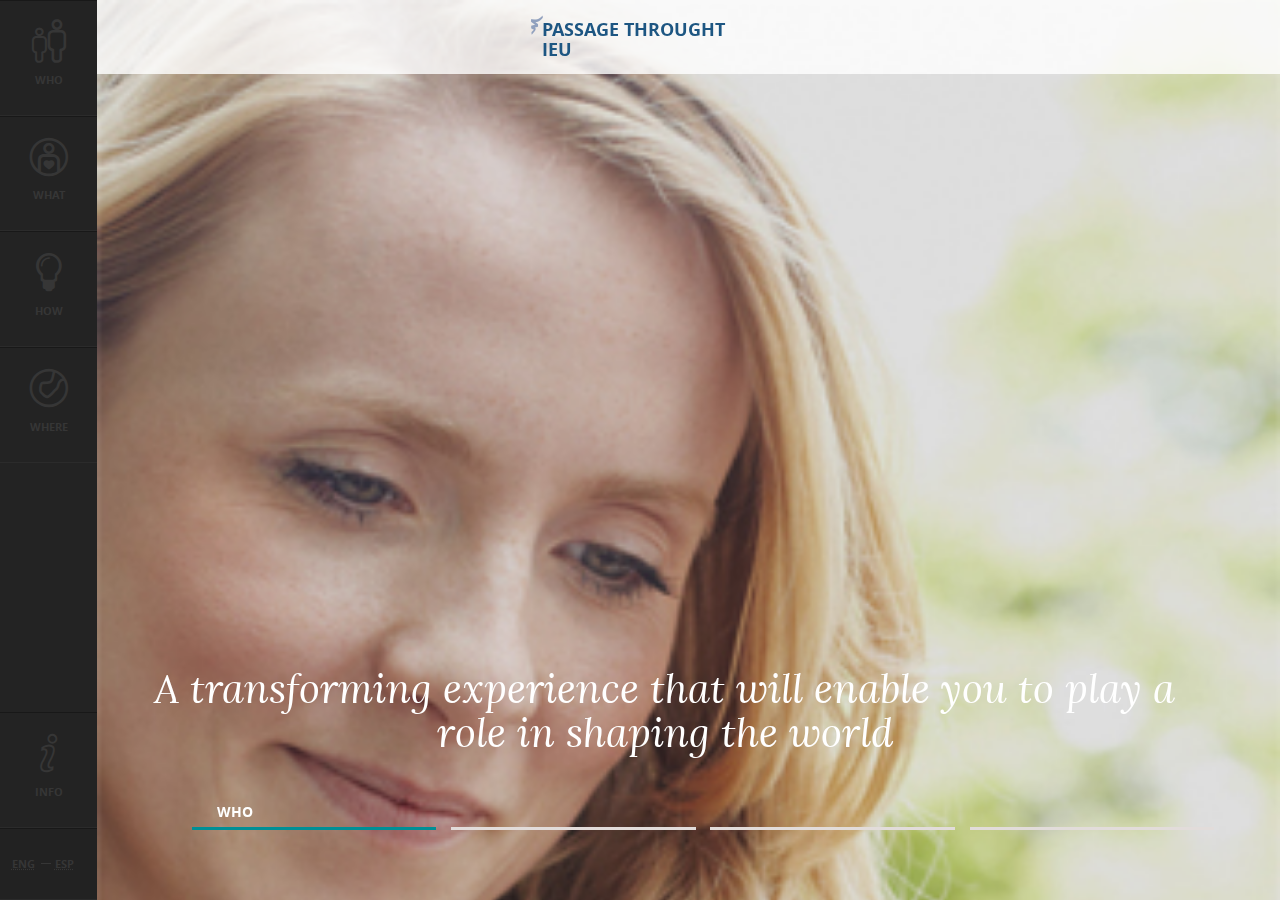
<file: index.html>
<!DOCTYPE html>
<html>
<head>
	<meta charset="UTF-8">
	<meta http-equiv="X-UA-Compatible" content="IE=edge">
	<title>Prueba redbility</title>
	
	<!--[if lt IE 9]>
	  <script src="https://oss.maxcdn.com/html5shiv/3.7.2/html5shiv.min.js"></script>
	  <script src="https://oss.maxcdn.com/respond/1.4.2/respond.min.js"></script>
	<![endif]-->

	<!-- Bootstrap Latest compiled and minified CSS -->
	<link rel="stylesheet" href="https://maxcdn.bootstrapcdn.com/bootstrap/3.3.4/css/bootstrap.min.css">
	<!-- This is mine -->
	<link rel="stylesheet" href="css/main.css">
	
	<meta name="viewport" content="width=device-width, initial-scale=1">
	<link rel="icon" href="favicon.ico">
</head>
<body>
	<header id="header" class="bg-white-trans clearfix">
		<div class="content">
			<h1 class="left">PASSAGE THROUGHT IEU</h1>
			<button class="navbar-toggle collapsed" type="button" data-toggle="collapse" data-target=".bs-navbar-collapse" aria-expanded="false">
		        <span class="sr-only">Toggle navigation</span>
		        <span class="icon-bar"></span>
		        <span class="icon-bar"></span>
		        <span class="icon-bar"></span>
		    </button>
		</div>    
	    <nav class="bs-navbar-collapse collapse cboth" aria-expanded="false">
	      <ul class="nav navbar-nav nav--main text-center">
	        <li class="section section--who">	            
			  <div class="dropdown">
				  <a href="#" title="go to this page" class="dropdown-toggle link-expand" id="dropdownMenu1" data-toggle="dropdown" aria-expanded="true" rel="nofollow"><span class="icon icon-redbility_who"></span> Who</a>
				  <ul class="dropdown-menu box clearfix list-unstyled" role="menu" aria-labelledby="dropdownMenu1">
				    <li role="presentation"><a role="menuitem" tabindex="-1" href="#"><span>Our students</span></a></li>
				    <li role="presentation"><a role="menuitem" tabindex="-1" href="#"><span>Our faculty</span></a></li>
				    <li role="presentation"><a role="menuitem" tabindex="-1" href="#"><span>Your advisor</span></a></li>
				    <li role="presentation"><a role="menuitem" tabindex="-1" href="#"><span>IE Business school</span></a></li>
				  </ul>
				</div>	
	        </li>
	        <li class="section section--what">
	          <div class="dropdown">
	          	<a href="#" title="go to this page" class="dropdown-toggle link-expand" id="dropdownMenu2" data-toggle="dropdown" aria-expanded="true" rel="nofollow"><span class="icon icon-redbility_what"></span> What</a>
				  <ul class="dropdown-menu box clearfix list-unstyled" role="menu" aria-labelledby="dropdownMenu2">
				    <li role="presentation"><a role="menuitem" tabindex="-1" href="#"><span>An unique learning</span></a></li>
				    <li role="presentation"><a role="menuitem" tabindex="-1" href="#"><span>International experience</span></a></li>
				    <li role="presentation"><a role="menuitem" tabindex="-1" href="#"><span>Entrepreneurship</span></a></li>
				    <li role="presentation"><a role="menuitem" tabindex="-1" href="#"><span>Clubs and activities</span></a></li>
				  </ul>
				</div>
	        </li>
	        <li class="section section--how">
				<div class="dropdown">
	          	<a href="#" title="go to this page" class="dropdown-toggle link-expand" id="dropdownMenu3" data-toggle="dropdown" aria-expanded="true" rel="nofollow"><span class="icon icon-redbility_how"></span> How</a>
				  <ul class="dropdown-menu box clearfix list-unstyled" role="menu" aria-labelledby="dropdownMenu3">
				    <li role="presentation"><a role="menuitem" tabindex="-1" href="#"><span>Teaching Methodologies</span></a></li>
				    <li role="presentation"><a role="menuitem" tabindex="-1" href="#"><span>IE Labs</span></a></li>
				    <li role="presentation"><a role="menuitem" tabindex="-1" href="#"><span>Internships</span></a></li>
				    <li role="presentation"><a role="menuitem" tabindex="-1" href="#"><span>Our facilities</span></a></li>
				  </ul>
				</div>	         
	        </li>
	        <li class="section section--where">
			  <div class="dropdown">
	          	<a href="#" title="go to this page" class="dropdown-toggle link-expand" id="dropdownMenu4" data-toggle="dropdown" aria-expanded="true" rel="nofollow"><span class="icon icon-redbility_where"></span> Where</a>
				  <ul class="dropdown-menu box clearfix list-unstyled" role="menu" aria-labelledby="dropdownMenu4">
				    <li role="presentation"><a role="menuitem" tabindex="-1" href="#"><span>Madrid</span></a></li>
				    <li role="presentation"><a role="menuitem" tabindex="-1" href="#"><span>Our Segovia Campus</span></a></li>
				    <li role="presentation"><a role="menuitem" tabindex="-1" href="#"><span>Our Madrid Campus</span></a></li>
				    <li role="presentation"><a role="menuitem" tabindex="-1" href="#"><span>Accomodation</span></a></li>
				  </ul>
				</div>       
	        </li>
	        <li class="section section--info">

			  <div class="dropdown">
	          	<a href="#" title="go to this page" class="dropdown-toggle link-expand" id="dropdownMenu5" data-toggle="dropdown" aria-expanded="true" rel="nofollow"><span class="icon icon-redbility_info"></span> <span class="txt-info">Info</span></a>
				  <ul class="dropdown-menu box clearfix list-unstyled" role="menu" aria-labelledby="dropdownMenu5">
				    <li role="presentation" class="list-info">
						<ul class="nav nav--info list-unstyled">
							<li role="presentation"><a role="menuitem" tabindex="-1" href="#"><span>IE University</span></a></li>
						    <li role="presentation"><a role="menuitem" tabindex="-1" href="#"><span>Apply for admision</span></a></li>
						    <li role="presentation"><a role="menuitem" tabindex="-1" href="#"><span>Receive information</span></a></li>
						</ul>
					</li>				    
				    <li role="presentation" class="list-social">
						<ul class="nav nav--social list-inline clearfix">
							<li><a href="#" class="icon icon-redbility_twitter"><span class="sr-only">twitter</span></a></li>
							<li><a href="#" class="icon icon-redbility_facebook"><span class="sr-only">facebook</span></a></li>
							<li><a href="#" class="icon icon-redbility_flickr"><span class="sr-only">flickr</span></a></li>
							<li><a href="#" class="icon icon-redbility_vimeo"><span class="sr-only">vimeo</span></a></li>
						</ul>
				    </li>
				  </ul>
			  </div>	         
	        </li>
	        <li class="nav nav--languaje">	         
	        	<ul class="list list-inline list--languaje visible-mdr">
	        		<li><a href="#"><abbr title="English">ENG</abbr></a></li>
	        		<li><a href="#"><abbr title="Español">ESP</abbr></a></li>
	        	</ul>	
	        	<div class="dropdown dropdown--languaje hidden-mdr">
				  <button class="btn dropdown-toggle " type="button" id="dropdownMenu6" data-toggle="dropdown" aria-expanded="true">
				    <abbr title="English">ENG</abbr>				   
				  </button>
				  <ul class="dropdown-menu" role="menu" aria-labelledby="dropdownMenu6">
				    <li role="presentation"><a role="menuitem" tabindex="-1" href="#"><abbr title="English">ENG</abbr></a></li>
				    <li role="presentation"><a role="menuitem" tabindex="-1" href="#"><abbr title="Español">ESP</abbr></a></li>
				  </ul>
				</div>		    	
	        </li>
	      </ul>	     
	    </nav>				
	</header>

	<main>
	
		<!-- Slider main container -->
		<div class="swiper-container">
		    <!-- Additional required wrapper -->
		    <ul class="swiper-wrapper list list--wraper list-inline">
				<li class="swiper-slide">
					<section class="section section--who">
						<div class="bg-section">
							<p class="text-intro bg-white-trans content"  data-swiper-parallax="-300">A transforming experience that will enable you to play a role in shaping the world</p>
						</div>
						<header class="content box">
							<h2>Who</h2>
							<nav>
								<ul class="list-unstyled">
									<li><a href="#">Our students</a></li>
									<li><a href="#">Our faculty</a></li>
									<li><a href="#">Your advisor</a></li>
									<li><a href="#">IE Business school</a></li>				
								</ul>
							</nav>
						</header>
					</section>	
				</li>
				<li class="swiper-slide">
					<section class="section section--what">	
						<div class="bg-section">
							<p class="text-intro bg-white-trans content"  data-swiper-parallax="-300">Our programs are flexible to the professional aspirations of the student</p>
						</div>
						<header class="content box">
							<h2>What</h2>
							<nav>
								<ul class="list-unstyled">
									<li><a href="#">An unique learning</a></li>
									<li><a href="#">International experience</a></li>
									<li><a href="#">Entrepreneurship</a></li>
									<li><a href="#">Clubs and activities</a></li>				
								</ul>
							</nav>
						</header>
					</section>			
				</li>
				<li class="swiper-slide">
					<section class="section section--how">	
						<div class="bg-section">
							<p class="text-intro bg-white-trans content"  data-swiper-parallax="-300">A Humanistic education provides personal and intellectual enrichment</p>
						</div>
						<header class="content box">
							<h2>How</h2>
							<nav>
								<ul class="list-unstyled">
									<li><a href="#">Teaching Methodologies</a></li>
									<li><a href="#">IE Labs</a></li>
									<li><a href="#">Internships</a></li>
									<li><a href="#">Our facilities</a></li>				
								</ul>
							</nav>
						</header>
					</section>	
				</li>
				<li class="swiper-slide">
					<section class="section section--where">
						<div class="bg-section">		
							<p class="text-intro bg-white-trans content"  data-swiper-parallax="-300">IE University's Campus providing students with the comforts of modern living</p>
						</div>
						<header class="content box">
							<h2>Where</h2>
							<nav>
								<ul class="list-unstyled">
									<li><a href="#">Madrid</a></li>
									<li><a href="#">Our Segovia campus</a></li>
									<li><a href="#">Our Madrid campus</a></li>
									<li><a href="#">Accomodation</a></li>				
								</ul>
							</nav>
						</header>
					</section>	
				</li>				
			</ul>			
		</div>

		<div class="hidden-xsr">
			<!-- If we need pagination -->
		    <ul class="swiper-pagination list-inline"></ul>
		</div>  

		<div class="hidden-xsr">
			<!-- If we need pagination -->
		    <ul class="swiper-pagination-inner list-inline"></ul>
		    
		    <!-- If we need navigation buttons -->
		    <div class="swiper-button-prev"></div>
		    <div class="swiper-button-next"></div>
		</div>  

	</main>

	<footer id="footer">
		<p class="text-uppercase content">&copy; 2013, <span>IE University Spain</span></p>
	</footer>    

	<!-- Bootstrap core JavaScript
	================================================== -->
	<script src="https://ajax.googleapis.com/ajax/libs/jquery/1.11.2/jquery.min.js"></script>
	<!-- Latest compiled and minified JavaScript -->
	<script src="https://maxcdn.bootstrapcdn.com/bootstrap/3.3.4/js/bootstrap.min.js"></script>	
	<!-- Swipe -->
	<script src="js/swiper.js"></script>
	<!-- My js -->
	<script src="js/main.js"></script>

</body>
</html>
</file>
<file: css/main.css>
@media screen and (min-width: 645px) {
  html,
  body {
    height: 100%;
  }
  .swiper-container {
    width: 100%;
    height: 100%;
    margin: 0;
    padding: 0;
  }
  .swiper-container {
    margin: 0 auto;
    position: relative;
    overflow: hidden;
    /* Fix of Webkit flickering */
    z-index: 1;
  }
  .swiper-container-inner {
    height: 100vh;
  }
  .swiper-container-no-flexbox .swiper-slide {
    float: left;
  }
  .swiper-container-vertical > .swiper-wrapper {
    -webkit-box-orient: vertical;
    -moz-box-orient: vertical;
    -ms-flex-direction: column;
    -webkit-flex-direction: column;
    flex-direction: column;
  }
  .swiper-wrapper {
    position: relative;
    width: 100%;
    height: 100%;
    z-index: 1;
    margin: 0;
    padding: 0;
    display: -webkit-box;
    display: -moz-box;
    display: -ms-flexbox;
    display: -webkit-flex;
    display: flex;
    -webkit-transform-style: preserve-3d;
    -moz-transform-style: preserve-3d;
    -ms-transform-style: preserve-3d;
    transform-style: preserve-3d;
    -webkit-transition-property: -webkit-transform;
    -moz-transition-property: -moz-transform;
    -o-transition-property: -o-transform;
    -ms-transition-property: -ms-transform;
    transition-property: transform;
    -webkit-box-sizing: content-box;
    -moz-box-sizing: content-box;
    box-sizing: content-box;
  }
  .swiper-wrapper li {
    margin: 0;
    padding: 0;
  }
  .swiper-container-android .swiper-slide,
  .swiper-wrapper {
    -webkit-transform: translate3d(0px, 0, 0);
    -moz-transform: translate3d(0px, 0, 0);
    -o-transform: translate(0px, 0px);
    -ms-transform: translate3d(0px, 0, 0);
    transform: translate3d(0px, 0, 0);
  }
  .swiper-container-multirow > .swiper-wrapper {
    -webkit-box-lines: multiple;
    -moz-box-lines: multiple;
    -ms-fles-wrap: wrap;
    -webkit-flex-wrap: wrap;
    flex-wrap: wrap;
  }
  .swiper-container-free-mode > .swiper-wrapper {
    -webkit-transition-timing-function: ease-out;
    -moz-transition-timing-function: ease-out;
    -ms-transition-timing-function: ease-out;
    -o-transition-timing-function: ease-out;
    transition-timing-function: ease-out;
    margin: 0 auto;
  }
  .swiper-slide {
    -webkit-transform-style: preserve-3d;
    -moz-transform-style: preserve-3d;
    -ms-transform-style: preserve-3d;
    transform-style: preserve-3d;
    -webkit-flex-shrink: 0;
    -ms-flex: 0 0 auto;
    flex-shrink: 0;
    width: 100%;
    height: 100%;
    position: relative;
  }
  /* a11y */
  .swiper-container .swiper-notification {
    position: absolute;
    left: 0;
    top: 0;
    pointer-events: none;
    opacity: 0;
    z-index: -1000;
  }
  /* IE10 Windows Phone 8 Fixes */
  .swiper-wp8-horizontal {
    -ms-touch-action: pan-y;
    touch-action: pan-y;
  }
  .swiper-wp8-vertical {
    -ms-touch-action: pan-x;
    touch-action: pan-x;
  }
  /* Arrows */
  .swiper-button-prev,
  .swiper-button-next {
    position: absolute;
    top: 50%;
    width: 27px;
    height: 44px;
    margin-top: -22px;
    z-index: 10;
    cursor: pointer;
    -moz-background-size: 27px 44px;
    -webkit-background-size: 27px 44px;
    background-size: 27px 44px;
    background-position: center;
    background-repeat: no-repeat;
  }
  .swiper-button-prev.swiper-button-disabled,
  .swiper-button-next.swiper-button-disabled {
    opacity: 0.35;
    cursor: auto;
    pointer-events: none;
  }
  .swiper-button-prev,
  .swiper-container-rtl .swiper-button-next {
    background-image: url("data:image/svg+xml;charset=utf-8,%3Csvg%20xmlns%3D'http%3A%2F%2Fwww.w3.org%2F2000%2Fsvg'%20viewBox%3D'0%200%2027%2044'%3E%3Cpath%20d%3D'M0%2C22L22%2C0l2.1%2C2.1L4.2%2C22l19.9%2C19.9L22%2C44L0%2C22L0%2C22L0%2C22z'%20fill%3D'%23007aff'%2F%3E%3C%2Fsvg%3E");
    left: 10px;
    right: auto;
  }
  .swiper-button-prev.swiper-button-black,
  .swiper-container-rtl .swiper-button-next.swiper-button-black {
    background-image: url("data:image/svg+xml;charset=utf-8,%3Csvg%20xmlns%3D'http%3A%2F%2Fwww.w3.org%2F2000%2Fsvg'%20viewBox%3D'0%200%2027%2044'%3E%3Cpath%20d%3D'M0%2C22L22%2C0l2.1%2C2.1L4.2%2C22l19.9%2C19.9L22%2C44L0%2C22L0%2C22L0%2C22z'%20fill%3D'%23000000'%2F%3E%3C%2Fsvg%3E");
  }
  .swiper-button-prev.swiper-button-white,
  .swiper-container-rtl .swiper-button-next.swiper-button-white {
    background-image: url("data:image/svg+xml;charset=utf-8,%3Csvg%20xmlns%3D'http%3A%2F%2Fwww.w3.org%2F2000%2Fsvg'%20viewBox%3D'0%200%2027%2044'%3E%3Cpath%20d%3D'M0%2C22L22%2C0l2.1%2C2.1L4.2%2C22l19.9%2C19.9L22%2C44L0%2C22L0%2C22L0%2C22z'%20fill%3D'%23ffffff'%2F%3E%3C%2Fsvg%3E");
  }
  .swiper-button-next,
  .swiper-container-rtl .swiper-button-prev {
    background-image: url("data:image/svg+xml;charset=utf-8,%3Csvg%20xmlns%3D'http%3A%2F%2Fwww.w3.org%2F2000%2Fsvg'%20viewBox%3D'0%200%2027%2044'%3E%3Cpath%20d%3D'M27%2C22L27%2C22L5%2C44l-2.1-2.1L22.8%2C22L2.9%2C2.1L5%2C0L27%2C22L27%2C22z'%20fill%3D'%23007aff'%2F%3E%3C%2Fsvg%3E");
    right: 10px;
    left: auto;
  }
  .swiper-button-next.swiper-button-black,
  .swiper-container-rtl .swiper-button-prev.swiper-button-black {
    background-image: url("data:image/svg+xml;charset=utf-8,%3Csvg%20xmlns%3D'http%3A%2F%2Fwww.w3.org%2F2000%2Fsvg'%20viewBox%3D'0%200%2027%2044'%3E%3Cpath%20d%3D'M27%2C22L27%2C22L5%2C44l-2.1-2.1L22.8%2C22L2.9%2C2.1L5%2C0L27%2C22L27%2C22z'%20fill%3D'%23000000'%2F%3E%3C%2Fsvg%3E");
  }
  .swiper-button-next.swiper-button-white,
  .swiper-container-rtl .swiper-button-prev.swiper-button-white {
    background-image: url("data:image/svg+xml;charset=utf-8,%3Csvg%20xmlns%3D'http%3A%2F%2Fwww.w3.org%2F2000%2Fsvg'%20viewBox%3D'0%200%2027%2044'%3E%3Cpath%20d%3D'M27%2C22L27%2C22L5%2C44l-2.1-2.1L22.8%2C22L2.9%2C2.1L5%2C0L27%2C22L27%2C22z'%20fill%3D'%23ffffff'%2F%3E%3C%2Fsvg%3E");
  }
  /* Pagination Styles */
  .swiper-pagination {
    position: absolute;
    width: 630px;
    bottom: 70px;
    left: 50%;
    margin: 0 0 0 -315px;
    text-align: left;
    -webkit-transition: 300ms;
    -moz-transition: 300ms;
    -o-transition: 300ms;
    transition: 300ms;
    -webkit-transform: translate3d(0, 0, 0);
    -ms-transform: translate3d(0, 0, 0);
    -o-transform: translate3d(0, 0, 0);
    transform: translate3d(0, 0, 0);
    z-index: 10;
    padding: 0;
  }
  .swiper-pagination-inner {
    position: absolute;
    top: 50%;
    right: 50px;
    z-index: 10;
    margin-top: -5%;
  }
  .swiper-pagination-inner .swiper-pagination-bullet {
    border: none;
    width: 8px;
    height: 8px;
    padding: 0;
    display: block;
    -webkit-border-radius: 8px;
    -moz-border-radius: 8px;
    border-radius: 8px;
    -moz-background-clip: padding;
    -webkit-background-clip: padding-box;
    background-clip: padding-box;
    background-color: rgba(255, 255, 255, 0.8);
    margin-top: 20px;
  }
  .swiper-pagination-inner .swiper-pagination-bullet:hover,
  .swiper-pagination-inner .swiper-pagination-bullet.swiper-pagination-bullet-active {
    background-color: #ffffff;
  }
  .swiper-pagination.swiper-pagination-hidden {
    opacity: 0;
  }
  .swiper-pagination-bullet {
    font: normal 0.787em/1.1em 'open_sansbold', 'Arial', 'sans-serif';
    color: #ffffff;
    text-transform: uppercase;
    border-bottom: 3px #e2dcda solid;
    padding-bottom: 5px;
    padding-left: 26px;
    margin-left: 10px;
    width: 150px;
    text-align: left;
    height: 28px;
    line-height: 20px;
    vertical-align: bottom;
  }
  .swiper-pagination-bullet:first-child {
    margin-left: 0;
  }
  .swiper-pagination-bullet span {
    display: none;
  }
  .swiper-pagination-clickable .swiper-pagination-bullet {
    cursor: pointer;
  }
  .swiper-pagination-white .swiper-pagination-bullet {
    background: #fff;
  }
  .swiper-pagination-bullet-active.who {
    border-bottom: 3px #008f96 solid;
  }
  .swiper-pagination-bullet-active.what {
    border-bottom: 3px #f97500 solid;
  }
  .swiper-pagination-bullet-active.how {
    border-bottom: 3px #5f8320 solid;
  }
  .swiper-pagination-bullet-active.where {
    border-bottom: 3px #e0a61a solid;
  }
  .swiper-pagination-bullet-active span {
    padding-left: 20px;
    display: inline;
  }
  .swiper-pagination-white .swiper-pagination-bullet-active {
    background: #fff;
  }
  .swiper-pagination-black .swiper-pagination-bullet-active {
    background: #000;
  }
  .swiper-container-vertical > .swiper-pagination {
    right: 10px;
    top: 50%;
    -webkit-transform: translate3d(0px, -50%, 0);
    -moz-transform: translate3d(0px, -50%, 0);
    -o-transform: translate(0px, -50%);
    -ms-transform: translate3d(0px, -50%, 0);
    transform: translate3d(0px, -50%, 0);
  }
  .swiper-container-vertical > .swiper-pagination .swiper-pagination-bullet {
    margin: 5px 0;
    display: block;
  }
  .swiper-container-horizontal > .swiper-pagination {
    bottom: 10px;
    left: 0;
    width: 100%;
  }
  .swiper-container-horizontal > .swiper-pagination .swiper-pagination-bullet {
    margin: 0 5px;
  }
  /* 3D Container */
  .swiper-container-3d {
    -webkit-perspective: 1200px;
    -moz-perspective: 1200px;
    -o-perspective: 1200px;
    perspective: 1200px;
  }
  .swiper-container-3d .swiper-wrapper,
  .swiper-container-3d .swiper-slide,
  .swiper-container-3d .swiper-slide-shadow-left,
  .swiper-container-3d .swiper-slide-shadow-right,
  .swiper-container-3d .swiper-slide-shadow-top,
  .swiper-container-3d .swiper-slide-shadow-bottom,
  .swiper-container-3d .swiper-cube-shadow {
    -webkit-transform-style: preserve-3d;
    -moz-transform-style: preserve-3d;
    -ms-transform-style: preserve-3d;
    transform-style: preserve-3d;
  }
  .swiper-container-3d .swiper-slide-shadow-left,
  .swiper-container-3d .swiper-slide-shadow-right,
  .swiper-container-3d .swiper-slide-shadow-top,
  .swiper-container-3d .swiper-slide-shadow-bottom {
    position: absolute;
    left: 0;
    top: 0;
    width: 100%;
    height: 100%;
    pointer-events: none;
    z-index: 10;
  }
  .swiper-container-3d .swiper-slide-shadow-left {
    background-image: -webkit-gradient(linear, left top, right top, from(rgba(0, 0, 0, 0.5)), to(rgba(0, 0, 0, 0)));
    /* Safari 4+, Chrome */
    background-image: -webkit-linear-gradient(right, rgba(0, 0, 0, 0.5), rgba(0, 0, 0, 0));
    /* Chrome 10+, Safari 5.1+, iOS 5+ */
    background-image: -moz-linear-gradient(right, rgba(0, 0, 0, 0.5), rgba(0, 0, 0, 0));
    /* Firefox 3.6-15 */
    background-image: -o-linear-gradient(right, rgba(0, 0, 0, 0.5), rgba(0, 0, 0, 0));
    /* Opera 11.10-12.00 */
    background-image: linear-gradient(to left, rgba(0, 0, 0, 0.5), rgba(0, 0, 0, 0));
    /* Firefox 16+, IE10, Opera 12.50+ */
  }
  .swiper-container-3d .swiper-slide-shadow-right {
    background-image: -webkit-gradient(linear, right top, left top, from(rgba(0, 0, 0, 0.5)), to(rgba(0, 0, 0, 0)));
    /* Safari 4+, Chrome */
    background-image: -webkit-linear-gradient(left, rgba(0, 0, 0, 0.5), rgba(0, 0, 0, 0));
    /* Chrome 10+, Safari 5.1+, iOS 5+ */
    background-image: -moz-linear-gradient(left, rgba(0, 0, 0, 0.5), rgba(0, 0, 0, 0));
    /* Firefox 3.6-15 */
    background-image: -o-linear-gradient(left, rgba(0, 0, 0, 0.5), rgba(0, 0, 0, 0));
    /* Opera 11.10-12.00 */
    background-image: linear-gradient(to right, rgba(0, 0, 0, 0.5), rgba(0, 0, 0, 0));
    /* Firefox 16+, IE10, Opera 12.50+ */
  }
  .swiper-container-3d .swiper-slide-shadow-top {
    background-image: -webkit-gradient(linear, left top, left bottom, from(rgba(0, 0, 0, 0.5)), to(rgba(0, 0, 0, 0)));
    /* Safari 4+, Chrome */
    background-image: -webkit-linear-gradient(bottom, rgba(0, 0, 0, 0.5), rgba(0, 0, 0, 0));
    /* Chrome 10+, Safari 5.1+, iOS 5+ */
    background-image: -moz-linear-gradient(bottom, rgba(0, 0, 0, 0.5), rgba(0, 0, 0, 0));
    /* Firefox 3.6-15 */
    background-image: -o-linear-gradient(bottom, rgba(0, 0, 0, 0.5), rgba(0, 0, 0, 0));
    /* Opera 11.10-12.00 */
    background-image: linear-gradient(to top, rgba(0, 0, 0, 0.5), rgba(0, 0, 0, 0));
    /* Firefox 16+, IE10, Opera 12.50+ */
  }
  .swiper-container-3d .swiper-slide-shadow-bottom {
    background-image: -webkit-gradient(linear, left bottom, left top, from(rgba(0, 0, 0, 0.5)), to(rgba(0, 0, 0, 0)));
    /* Safari 4+, Chrome */
    background-image: -webkit-linear-gradient(top, rgba(0, 0, 0, 0.5), rgba(0, 0, 0, 0));
    /* Chrome 10+, Safari 5.1+, iOS 5+ */
    background-image: -moz-linear-gradient(top, rgba(0, 0, 0, 0.5), rgba(0, 0, 0, 0));
    /* Firefox 3.6-15 */
    background-image: -o-linear-gradient(top, rgba(0, 0, 0, 0.5), rgba(0, 0, 0, 0));
    /* Opera 11.10-12.00 */
    background-image: linear-gradient(to bottom, rgba(0, 0, 0, 0.5), rgba(0, 0, 0, 0));
    /* Firefox 16+, IE10, Opera 12.50+ */
  }
  /* Coverflow */
  .swiper-container-coverflow .swiper-wrapper {
    /* Windows 8 IE 10 fix */
    -ms-perspective: 1200px;
  }
  /* Fade */
  .swiper-container-fade.swiper-container-free-mode .swiper-slide {
    -webkit-transition-timing-function: ease-out;
    -moz-transition-timing-function: ease-out;
    -ms-transition-timing-function: ease-out;
    -o-transition-timing-function: ease-out;
    transition-timing-function: ease-out;
  }
  .swiper-container-fade .swiper-slide {
    pointer-events: none;
  }
  .swiper-container-fade .swiper-slide-active {
    pointer-events: auto;
  }
  /* Cube */
  .swiper-container-cube {
    overflow: visible;
  }
  .swiper-container-cube .swiper-slide {
    pointer-events: none;
    visibility: hidden;
    -webkit-transform-origin: 0 0;
    -moz-transform-origin: 0 0;
    -ms-transform-origin: 0 0;
    transform-origin: 0 0;
    -webkit-backface-visibility: hidden;
    -moz-backface-visibility: hidden;
    -ms-backface-visibility: hidden;
    backface-visibility: hidden;
    width: 100%;
    height: 100%;
  }
  .swiper-container-cube.swiper-container-rtl .swiper-slide {
    -webkit-transform-origin: 100% 0;
    -moz-transform-origin: 100% 0;
    -ms-transform-origin: 100% 0;
    transform-origin: 100% 0;
  }
  .swiper-container-cube .swiper-slide-active,
  .swiper-container-cube .swiper-slide-next,
  .swiper-container-cube .swiper-slide-prev,
  .swiper-container-cube .swiper-slide-next + .swiper-slide {
    pointer-events: auto;
    visibility: visible;
  }
  .swiper-container-cube .swiper-cube-shadow {
    position: absolute;
    left: 0;
    bottom: 0px;
    width: 100%;
    height: 100%;
    background: #000;
    opacity: 0.6;
    -webkit-filter: blur(50px);
    filter: blur(50px);
  }
  .swiper-container-cube.swiper-container-vertical .swiper-cube-shadow {
    z-index: 0;
  }
  /* Scrollbar */
  .swiper-scrollbar {
    border-radius: 10px;
    position: relative;
    -ms-touch-action: none;
    background: rgba(0, 0, 0, 0.1);
  }
  .swiper-container-horizontal > .swiper-scrollbar {
    position: absolute;
    left: 1%;
    bottom: 3px;
    z-index: 50;
    height: 5px;
    width: 98%;
  }
  .swiper-container-vertical > .swiper-scrollbar {
    position: absolute;
    right: 3px;
    top: 1%;
    z-index: 50;
    width: 5px;
    height: 98%;
  }
  .swiper-scrollbar-drag {
    height: 100%;
    width: 100%;
    position: relative;
    background: rgba(0, 0, 0, 0.5);
    border-radius: 10px;
    left: 0;
    top: 0;
  }
  .swiper-scrollbar-cursor-drag {
    cursor: move;
  }
  /* Preloader */
  .swiper-lazy-preloader {
    width: 42px;
    height: 42px;
    position: absolute;
    left: 50%;
    top: 50%;
    margin-left: -21px;
    margin-top: -21px;
    z-index: 10;
    -webkit-transform-origin: 50%;
    -moz-transform-origin: 50%;
    transform-origin: 50%;
    -webkit-animation: swiper-preloader-spin 1s steps(12, end) infinite;
    -moz-animation: swiper-preloader-spin 1s steps(12, end) infinite;
    animation: swiper-preloader-spin 1s steps(12, end) infinite;
  }
  .swiper-lazy-preloader:after {
    display: block;
    content: "";
    width: 100%;
    height: 100%;
    background-image: url("data:image/svg+xml;charset=utf-8,%3Csvg%20viewBox%3D'0%200%20120%20120'%20xmlns%3D'http%3A%2F%2Fwww.w3.org%2F2000%2Fsvg'%20xmlns%3Axlink%3D'http%3A%2F%2Fwww.w3.org%2F1999%2Fxlink'%3E%3Cdefs%3E%3Cline%20id%3D'l'%20x1%3D'60'%20x2%3D'60'%20y1%3D'7'%20y2%3D'27'%20stroke%3D'%236c6c6c'%20stroke-width%3D'11'%20stroke-linecap%3D'round'%2F%3E%3C%2Fdefs%3E%3Cg%3E%3Cuse%20xlink%3Ahref%3D'%23l'%20opacity%3D'.27'%2F%3E%3Cuse%20xlink%3Ahref%3D'%23l'%20opacity%3D'.27'%20transform%3D'rotate(30%2060%2C60)'%2F%3E%3Cuse%20xlink%3Ahref%3D'%23l'%20opacity%3D'.27'%20transform%3D'rotate(60%2060%2C60)'%2F%3E%3Cuse%20xlink%3Ahref%3D'%23l'%20opacity%3D'.27'%20transform%3D'rotate(90%2060%2C60)'%2F%3E%3Cuse%20xlink%3Ahref%3D'%23l'%20opacity%3D'.27'%20transform%3D'rotate(120%2060%2C60)'%2F%3E%3Cuse%20xlink%3Ahref%3D'%23l'%20opacity%3D'.27'%20transform%3D'rotate(150%2060%2C60)'%2F%3E%3Cuse%20xlink%3Ahref%3D'%23l'%20opacity%3D'.37'%20transform%3D'rotate(180%2060%2C60)'%2F%3E%3Cuse%20xlink%3Ahref%3D'%23l'%20opacity%3D'.46'%20transform%3D'rotate(210%2060%2C60)'%2F%3E%3Cuse%20xlink%3Ahref%3D'%23l'%20opacity%3D'.56'%20transform%3D'rotate(240%2060%2C60)'%2F%3E%3Cuse%20xlink%3Ahref%3D'%23l'%20opacity%3D'.66'%20transform%3D'rotate(270%2060%2C60)'%2F%3E%3Cuse%20xlink%3Ahref%3D'%23l'%20opacity%3D'.75'%20transform%3D'rotate(300%2060%2C60)'%2F%3E%3Cuse%20xlink%3Ahref%3D'%23l'%20opacity%3D'.85'%20transform%3D'rotate(330%2060%2C60)'%2F%3E%3C%2Fg%3E%3C%2Fsvg%3E");
    background-position: 50%;
    -webkit-background-size: 100%;
    background-size: 100%;
    background-repeat: no-repeat;
  }
  .swiper-lazy-preloader-white:after {
    background-image: url("data:image/svg+xml;charset=utf-8,%3Csvg%20viewBox%3D'0%200%20120%20120'%20xmlns%3D'http%3A%2F%2Fwww.w3.org%2F2000%2Fsvg'%20xmlns%3Axlink%3D'http%3A%2F%2Fwww.w3.org%2F1999%2Fxlink'%3E%3Cdefs%3E%3Cline%20id%3D'l'%20x1%3D'60'%20x2%3D'60'%20y1%3D'7'%20y2%3D'27'%20stroke%3D'%23fff'%20stroke-width%3D'11'%20stroke-linecap%3D'round'%2F%3E%3C%2Fdefs%3E%3Cg%3E%3Cuse%20xlink%3Ahref%3D'%23l'%20opacity%3D'.27'%2F%3E%3Cuse%20xlink%3Ahref%3D'%23l'%20opacity%3D'.27'%20transform%3D'rotate(30%2060%2C60)'%2F%3E%3Cuse%20xlink%3Ahref%3D'%23l'%20opacity%3D'.27'%20transform%3D'rotate(60%2060%2C60)'%2F%3E%3Cuse%20xlink%3Ahref%3D'%23l'%20opacity%3D'.27'%20transform%3D'rotate(90%2060%2C60)'%2F%3E%3Cuse%20xlink%3Ahref%3D'%23l'%20opacity%3D'.27'%20transform%3D'rotate(120%2060%2C60)'%2F%3E%3Cuse%20xlink%3Ahref%3D'%23l'%20opacity%3D'.27'%20transform%3D'rotate(150%2060%2C60)'%2F%3E%3Cuse%20xlink%3Ahref%3D'%23l'%20opacity%3D'.37'%20transform%3D'rotate(180%2060%2C60)'%2F%3E%3Cuse%20xlink%3Ahref%3D'%23l'%20opacity%3D'.46'%20transform%3D'rotate(210%2060%2C60)'%2F%3E%3Cuse%20xlink%3Ahref%3D'%23l'%20opacity%3D'.56'%20transform%3D'rotate(240%2060%2C60)'%2F%3E%3Cuse%20xlink%3Ahref%3D'%23l'%20opacity%3D'.66'%20transform%3D'rotate(270%2060%2C60)'%2F%3E%3Cuse%20xlink%3Ahref%3D'%23l'%20opacity%3D'.75'%20transform%3D'rotate(300%2060%2C60)'%2F%3E%3Cuse%20xlink%3Ahref%3D'%23l'%20opacity%3D'.85'%20transform%3D'rotate(330%2060%2C60)'%2F%3E%3C%2Fg%3E%3C%2Fsvg%3E");
  }
  @-webkit-keyframes swiper-preloader-spin {
    100% {
      -webkit-transform: rotate(360deg);
    }
  }
  @keyframes swiper-preloader-spin {
    100% {
      transform: rotate(360deg);
    }
  }
}
.hidden-xsr {
  display: none;
}
.hidden-smr {
  display: none;
}
.hidden-mdr {
  display: none;
}
.hidden-lgr {
  display: none;
}
.visible-xsr {
  display: block;
}
.visible-smr {
  display: block;
}
.visible-mdr {
  display: block;
}
.visible-lgr {
  display: block;
}
body {
  font-family: 'open_sansbold', 'Arial', 'sans-serif';
  font-size: 17.78px;
}
.content {
  padding: 0 20px;
}
a:hover {
  text-decoration: none;
}
/* Generated by Font Squirrel (http://www.fontsquirrel.com) on April 27, 2015 */
/* OPEN SANS
=========================================== */
@font-face {
  font-family: 'open_sansbold';
  src: url('../font/open-sans/opensans-bold-webfont.eot');
  src: url('../font/open-sans/opensans-bold-webfont.eot?#iefix') format('embedded-opentype'), url('../font/open-sans/opensans-bold-webfont.woff2') format('woff2'), url('../font/open-sans/opensans-bold-webfont.woff') format('woff'), url('../font/open-sans/opensans-bold-webfont.ttf') format('truetype'), url('../font/open-sans/opensans-bold-webfont.svg#open_sansbold') format('svg');
  font-weight: normal;
  font-style: normal;
}
@font-face {
  font-family: 'open_sansitalic';
  src: url('../font/open-sans/opensans-italic-webfont.eot');
  src: url('../font/open-sans/opensans-italic-webfont.eot?#iefix') format('embedded-opentype'), url('../font/open-sans/opensans-italic-webfont.woff2') format('woff2'), url('../font/open-sans/opensans-italic-webfont.woff') format('woff'), url('../font/open-sans/opensans-italic-webfont.ttf') format('truetype'), url('../font/open-sans/opensans-italic-webfont.svg#open_sansitalic') format('svg');
  font-weight: normal;
  font-style: normal;
}
@font-face {
  font-family: 'open_sanslight';
  src: url('../font/open-sans/opensans-light-webfont.eot');
  src: url('../font/open-sans/opensans-light-webfont.eot?#iefix') format('embedded-opentype'), url('../font/open-sans/opensans-light-webfont.woff2') format('woff2'), url('../font/open-sans/opensans-light-webfont.woff') format('woff'), url('../font/open-sans/opensans-light-webfont.ttf') format('truetype'), url('../font/open-sans/opensans-light-webfont.svg#open_sanslight') format('svg');
  font-weight: normal;
  font-style: normal;
}
@font-face {
  font-family: 'open_sansregular';
  src: url('../font/open-sans/opensans-regular-webfont.eot');
  src: url('../font/open-sans/opensans-regular-webfont.eot?#iefix') format('embedded-opentype'), url('../font/open-sans/opensans-regular-webfont.woff2') format('woff2'), url('../font/open-sans/opensans-regular-webfont.woff') format('woff'), url('../font/open-sans/opensans-regular-webfont.ttf') format('truetype'), url('../font/open-sans/opensans-regular-webfont.svg#open_sansregular') format('svg');
  font-weight: normal;
  font-style: normal;
}
/* LORA
=========================================== */
@font-face {
  font-family: 'lorabold';
  src: url('../font/lora/lora-bold-webfont.eot');
  src: url('../font/lora/lora-bold-webfont.eot?#iefix') format('embedded-opentype'), url('../font/lora/lora-bold-webfont.woff2') format('woff2'), url('../font/lora/lora-bold-webfont.woff') format('woff'), url('../font/lora/lora-bold-webfont.ttf') format('truetype'), url('../font/lora/lora-bold-webfont.svg#lorabold') format('svg');
  font-weight: normal;
  font-style: normal;
}
@font-face {
  font-family: 'loraitalic';
  src: url('../font/lora/lora-italic-webfont.eot');
  src: url('../font/lora/lora-italic-webfont.eot?#iefix') format('embedded-opentype'), url('../font/lora/lora-italic-webfont.woff2') format('woff2'), url('../font/lora/lora-italic-webfont.woff') format('woff'), url('../font/lora/lora-italic-webfont.ttf') format('truetype'), url('../font/lora/lora-italic-webfont.svg#loraitalic') format('svg');
  font-weight: normal;
  font-style: normal;
}
@font-face {
  font-family: 'loraregular';
  src: url('../font/lora/lora-regular-webfont.eot');
  src: url('../font/lora/lora-regular-webfont.eot?#iefix') format('embedded-opentype'), url('../font/lora/lora-regular-webfont.woff2') format('woff2'), url('../font/lora/lora-regular-webfont.woff') format('woff'), url('../font/lora/lora-regular-webfont.ttf') format('truetype'), url('../font/lora/lora-regular-webfont.svg#loraregular') format('svg');
  font-weight: normal;
  font-style: normal;
}
@font-face {
  font-family: 'icomoon';
  src: url('../font/redbility/icomoon.eot?-16mhat');
  src: url('../font/redbility/icomoon.eot?#iefix-16mhat') format('embedded-opentype'), url('../font/redbility/icomoon.woff?-16mhat') format('woff'), url('../font/redbility/icomoon.ttf?-16mhat') format('truetype'), url('../font/redbility/icomoon.svg?-16mhat#icomoon') format('svg');
  font-weight: normal;
  font-style: normal;
}
[class^="icon-"],
[class*=" icon-"] {
  font-family: 'icomoon';
  speak: none;
  font-style: normal;
  font-weight: normal;
  font-variant: normal;
  text-transform: none;
  line-height: 1;
  /* Better Font Rendering =========== */
  -webkit-font-smoothing: antialiased;
  -moz-osx-font-smoothing: grayscale;
}
.icon-redbility_close:before {
  content: "\e600";
}
.icon-redbility_facebook:before {
  content: "\e601";
}
.icon-redbility_flickr:before {
  content: "\e602";
}
.icon-redbility_how:before {
  content: "\e603";
}
.icon-redbility_info:before {
  content: "\e604";
}
.icon-redbility_twitter:before {
  content: "\e605";
}
.icon-redbility_vimeo:before {
  content: "\e606";
}
.icon-redbility_what:before {
  content: "\e607";
}
.icon-redbility_where:before {
  content: "\e608";
}
.icon-redbility_who:before {
  content: "\e609";
}
.row-padding-big {
  padding: 3.0em 0;
}
.row-padding-mid {
  padding: 2.3em  0;
}
.row-padding-small {
  padding: 1.5em 0;
}
.row-padding-v-small {
  padding: 0.7em  0;
}
.no-padding-bottom {
  padding-bottom: 0;
}
.main-no-padding-bottom main {
  padding-bottom: 0;
}
.no-padding {
  padding: 0;
}
.no-padding-bottom {
  padding-bottom: 0;
}
.no-padding-right {
  padding-right: 0;
}
.no-padding-left {
  padding-left: 0;
}
.no-padding-top {
  padding-top: 0;
}
.no-margin {
  margin: 0;
}
.m_right {
  margin-right: 15px;
}
.list-inline > .no-padding {
  padding: 0;
}
.push-1 {
  margin-bottom: 1em;
}
.no-margin {
  margin: 0;
}
.no-margin-top {
  margin-top: 0;
}
.no-margin-right {
  margin-right: 0;
}
.no-margin-bottom {
  margin-bottom: 0;
}
.no-margin-left {
  margin-left: 0;
}
.margin-top-big {
  margin-top: 20px;
}
.margin-top-mid {
  margin-top: 15px;
}
.margin-top-small {
  margin-top: 10px;
}
.margin-top-v-small {
  margin-top: 5px;
}
.margin-right-big {
  margin-right: 20px;
}
.margin-right-mid {
  margin-right: 15px;
}
.margin-right-small {
  margin-right: 10px;
}
.margin-right-v-small {
  margin-right: 5px;
}
.margin-left-big {
  margin-left: 20px;
}
.margin-left-mid {
  margin-left: 15px;
}
.margin-left-small {
  margin-left: 10px;
}
.margin-left-v-small {
  margin-left: 5px;
}
.margin-bottom-big {
  margin-bottom: 20px;
}
.margin-bottom-mid {
  margin-bottom: 15px;
}
.margin-bottom-small {
  margin-bottom: 10px;
}
.margin-bottom-v-small {
  margin-bottom: 5px;
}
.no-bdr-top {
  border-top: none;
}
.no-bdr-bottom {
  border-bottom: none;
}
.relative {
  position: relative;
}
.absolute {
  position: absolute;
}
.fixed {
  position: fixed;
}
.hide {
  display: none;
}
.opacity-zero {
  opacity: 0;
}
.opacity-one {
  opacity: 1;
}
.clearl {
  clear: left;
}
.clearr {
  clear: right;
}
.clearb {
  clear: both;
}
.clearn {
  clear: none !important;
}
.displayb {
  display: block;
}
.text_ellipsis {
  overflow: hidden;
  text-overflow: ellipsis;
  white-space: nowrap;
}
.overflow-none {
  overflow: visible !important;
}
.no-margin {
  margin: 0 !important;
}
.margin-5 {
  margin: 5px;
}
.margin-10 {
  margin: 10px;
}
.margin-15 {
  margin: 15px;
}
.margin-20 {
  margin: 20px;
}
.margin-v-5 {
  margin: 5px 0;
}
.margin-v-10 {
  margin: 10px 0;
}
.margin-v-15 {
  margin: 15px 0;
}
.margin-v-20 {
  margin: 20px 0;
}
.margin-h-5 {
  margin: 0 5px;
}
.margin-h-10 {
  margin: 0 10px;
}
.margin-h-15 {
  margin: 0 15px;
}
.margin-h-20 {
  margin: 0 20px;
}
.no-padding {
  padding: 0 !important;
}
.padding-5 {
  padding: 5px;
}
.padding-10 {
  padding: 10px;
}
.padding-15 {
  padding: 15px;
}
.padding-20 {
  padding: 20px;
}
.padding-v-5 {
  padding: 5px 0;
}
.padding-v-10 {
  padding: 10px 0;
}
.padding-v-15 {
  padding: 15px 0;
}
.padding-v-20 {
  padding: 20px 0;
}
.padding-h-5 {
  padding: 0 5px;
}
.padding-h-10 {
  padding: 0 10px;
}
.padding-h-15 {
  padding: 0 15px;
}
.padding-h-20 {
  padding: 0 20px;
}
.no-border {
  border: none !important;
}
.no-border-top {
  border-top: none !important;
}
.no-border-right {
  border-right: none !important;
}
.no-border-botom {
  border-bottom: none !important;
}
.no-border-left {
  border-left: none !important;
}
.left {
  float: left;
}
.right {
  float: right;
}
.cleft {
  clear: left;
}
.cright {
  clear: right;
}
.cboth {
  clear: both;
}
.dblock {
  display: block;
}
.dnone {
  display: none;
}
.dinline-block {
  display: inline-block;
}
.relative {
  position: relative;
}
.absolute {
  position: absolute;
  top: 0;
  left: 0;
}
h1,
h2,
h3,
h4,
h5,
h6 {
  margin: 0;
  padding: 0;
}
.btn {
  background-color: transparent;
  -webkit-border-radius: 0;
  -moz-border-radius: 0;
  border-radius: 0;
  -moz-background-clip: padding;
  -webkit-background-clip: padding-box;
  background-clip: padding-box;
}
.nav--main {
  background-color: #232323;
  margin-top: 0;
  margin-bottom: 0;
  overflow: hidden;
}
.nav--main li {
  text-transform: uppercase;
  border-top: 1px #181818 solid;
  border-bottom: 1px #2b2b2b solid;
  font-size: 0.714em;
}
.nav--main a {
  color: #363636;
  padding: 5px 0;
  -webkit-transition: 0.5s;
  -moz-transition: 0.5s;
  -ms-transition: 0.5s;
  -o-transition: 0.5s;
  vertical-align: middle;
  display: inline-block;
  line-height: 40px !important;
}
.nav--main .icon {
  font-size: 3em;
  display: inline-block;
  vertical-align: middle;
  margin-top: -2px;
}
.nav--main .dropdown-menu {
  padding: 0;
}
.nav--main .dropdown-menu a {
  text-align: center;
}
.nav--main .section .link-expand {
  display: block;
  text-decoration: none;
}
.nav--main .section .link-expand.collapsed {
  color: #363636;
}
.nav--main .section .dropdown.open .link-expand {
  background-color: #222222;
}
.nav--main .section .dropdown.open .dropdown-menu {
  position: relative;
}
.nav--main .box {
  position: relative;
}
.nav--main .box li {
  border-bottom: none;
  font-size: 1em;
}
.nav--main .box li:first-child {
  border-top: none;
}
.nav--main .box a {
  display: block;
}
.nav--main .section--who .link-expand {
  background-color: transparent;
}
.nav--main .section--who .link-expand:hover {
  background-color: #007980;
  color: #ddebec;
}
.nav--main .section--who .box li {
  border-top: 1px #007980 solid;
}
.nav--main .section--who .box li:first-child {
  border-top: none;
}
.nav--main .section--who .box a:hover {
  background-color: #007980;
}
.nav--main .section--who .box:before {
  border-left: 5px solid rgba(0, 0, 0, 0);
  border-bottom: 5px solid #008f96;
  border-right: 5px solid rgba(0, 0, 0, 0);
  border-top: 0;
  content: "";
  height: 0;
  left: 50%;
  position: absolute;
  top: -4px;
  width: 0;
  z-index: 2;
}
.nav--main .section--who .dropdown.open .link-expand {
  color: #008f96;
}
.nav--main .section--what .link-expand {
  background-color: transparent;
}
.nav--main .section--what .link-expand:hover {
  background-color: #994500;
  color: #fee8dd;
}
.nav--main .section--what .box li {
  border-top: 1px #994500 solid;
}
.nav--main .section--what .box li:first-child {
  border-top: none;
}
.nav--main .section--what .box a:hover {
  background-color: #994500;
}
.nav--main .section--what .box:before {
  border-left: 5px solid rgba(0, 0, 0, 0);
  border-bottom: 5px solid #f97500;
  border-right: 5px solid rgba(0, 0, 0, 0);
  border-top: 0;
  content: "";
  height: 0;
  left: 50%;
  position: absolute;
  top: -4px;
  width: 0;
  z-index: 2;
}
.nav--main .section--what .dropdown.open .link-expand {
  color: #f97500;
}
.nav--main .section--how .link-expand {
  background-color: transparent;
}
.nav--main .section--how .link-expand:hover {
  background-color: #3d5314;
  color: #e5eadf;
}
.nav--main .section--how .box li {
  border-top: 1px #3d5314 solid;
}
.nav--main .section--how .box li:first-child {
  border-top: none;
}
.nav--main .section--how .box a:hover {
  background-color: #3d5314;
}
.nav--main .section--how .box:before {
  border-left: 5px solid rgba(0, 0, 0, 0);
  border-bottom: 5px solid #5f8320;
  border-right: 5px solid rgba(0, 0, 0, 0);
  border-top: 0;
  content: "";
  height: 0;
  left: 50%;
  position: absolute;
  top: -4px;
  width: 0;
  z-index: 2;
}
.nav--main .section--how .dropdown.open .link-expand {
  color: #5f8320;
}
.nav--main .section--where .link-expand {
  background-color: transparent;
}
.nav--main .section--where .link-expand:hover {
  background-color: #8c6410;
  color: #f9efdf;
}
.nav--main .section--where .box li {
  border-top: 1px #8c6410 solid;
}
.nav--main .section--where .box li:first-child {
  border-top: none;
}
.nav--main .section--where .box a:hover {
  background-color: #8c6410;
}
.nav--main .section--where .box:before {
  border-left: 5px solid rgba(0, 0, 0, 0);
  border-bottom: 5px solid #e0a61a;
  border-right: 5px solid rgba(0, 0, 0, 0);
  border-top: 0;
  content: "";
  height: 0;
  left: 50%;
  position: absolute;
  top: -4px;
  width: 0;
  z-index: 2;
}
.nav--main .section--where .dropdown.open .link-expand {
  color: #e0a61a;
}
.nav--main .section--info .link-expand {
  background-color: transparent;
}
.nav--main .section--info .link-expand:hover {
  background-color: #123652;
  color: #ffffff;
}
.nav--main .section--info .box {
  position: relative;
  background-color: #1d5682;
  padding-bottom: 30px;
}
.nav--main .section--info .box li {
  border-top: 1px #1d5682 solid;
}
.nav--main .section--info .box li:first-child {
  border-top: none;
}
.nav--main .section--info .box a {
  background-color: #1d5682;
  color: #ffffff;
  font-size: .914em;
}
.nav--main .section--info .box a:hover {
  background-color: #123652;
}
.nav--main .section--info .box span:after {
  background: url('../img/link.png') no-repeat right center;
  content: "";
  width: 12px;
  height: 9px;
  display: inline-block;
  margin-left: 5px;
}
.nav--main .section--info .nav--social li {
  float: left;
  margin-left: 25px;
  border: none;
  width: auto;
}
.nav--main .section--info .nav--social li:first-child {
  margin-left: 0;
}
.nav--main .section--info .nav--social a {
  color: #123652;
  background-color: transparent;
  padding: 0;
  margin: 0;
}
.nav--main .section--info .nav--social a:hover {
  background-color: transparent;
}
.nav--main .section--info .nav--social a:before {
  font-size: 6em;
}
.nav--languaje {
  background-color: #292929;
  padding: 18px 0;
  position: relative;
}
.nav--languaje ul {
  width: 105px;
  margin: 0 auto;
}
.nav--languaje li {
  float: left;
  font-size: 1em;
  border: none;
  margin-right: 18px;
  position: relative;
}
.nav--languaje li:first-child:after {
  content: "";
  width: 10px;
  border-top: 1px #363636 solid;
  display: block;
  position: absolute;
  top: 24px;
  left: 42px;
}
.nav--languaje a:hover {
  color: #ffffff;
}
.nav--languaje abbr {
  border: none;
}
.nav--social {
  width: 282px;
  margin: 0 auto;
}
.nav--social li {
  display: inline-block;
}
.nav--social a {
  position: relative;
  width: 30px;
  height: 30px;
}
.text-intro {
  padding: 30px 20px;
  font: normal 1em/1.5em 'loraitalic', 'sans-serif';
  margin-bottom: 0;
  -webkit-transform: translate3d(0px, 0px, 0px) !important;
  -moz-transform: translate3d(0px, 0px, 0px) !important;
  -ms-transform: translate3d(0px, 0px, 0px) !important;
  -o-transform: translate3d(0px, 0px, 0px) !important;
}
.list--wraper li {
  padding: 0;
}
.bg-white-trans {
  background-color: rgba(255, 255, 255, 0.8);
}
.dropdown--languaje {
  display: none;
  position: relative;
}
.dropdown--languaje .dropdown-menu {
  min-width: inherit;
}
#header {
  padding-top: 15px;
  position: fixed;
  top: 0;
  left: 0;
  width: 100%;
  overflow: hidden;
  z-index: 10;
}
#header h1 {
  background: url(../img/logo.png) no-repeat 0 0;
  color: #1d5682;
  font: normal 1em/1.1em 'open_sansbold', 'Arial', 'sans-serif';
  padding-left: 12px;
  padding-top: 5px;
  margin-bottom: 15px;
}
#header .navbar-toggle {
  padding: 5px;
  margin: 4px 0 0 0;
  width: 20px;
}
#header .navbar-toggle .icon-bar {
  background-color: #005382;
}
#header .navbar-toggle .icon-bar + .icon-bar {
  margin-top: 2px;
}
.section .bg-section {
  padding-top: 314px;
  padding-bottom: 20px;
}
.section header {
  padding-top: 30px;
  padding-bottom: 30px;
}
.section header h2 {
  font: normal 0.857em 'open_sansbold', 'Arial', 'sans-serif';
  margin-bottom: 30px;
  text-transform: uppercase;
}
.section header li {
  font: normal 0.714em/1.2em 'open_sansbold', 'Arial', 'sans-serif';
  text-transform: uppercase;
  margin-top: 30px;
}
.section header li:first-child {
  margin-top: 0;
}
.section header li a:hover {
  color: #ffffff;
}
.section--who .bg-section {
  background: url(../img/fondo_who_01.jpg) no-repeat center 0;
  background-size: cover;
}
.section--who .dropdown-menu.box,
.section--who .box {
  background-color: #008f96;
  position: relative;
}
.section--who .dropdown-menu.box h2,
.section--who .box h2 {
  color: #00575c;
  position: relative;
}
.section--who .dropdown-menu.box li a,
.section--who .box li a {
  color: #ddebec;
}
.section--who .text-intro {
  color: #008f96;
}
.section--who .cont--inner_header h4,
.section--who .cont--inner_header .icon {
  color: #008f96;
}
.section--what .bg-section {
  background: url(../img/fondo_what_01.jpg) no-repeat center 0;
  background-size: cover;
}
.section--what .dropdown-menu.box,
.section--what .box {
  background-color: #f97500;
  position: relative;
}
.section--what .dropdown-menu.box h2,
.section--what .box h2 {
  color: #934500;
  position: relative;
}
.section--what .dropdown-menu.box li a,
.section--what .box li a {
  color: #fee8dd;
}
.section--what .text-intro {
  color: #f97500;
}
.section--how .bg-section {
  background: url(../img/fondo_how_01.jpg) no-repeat center 0;
  background-size: cover;
}
.section--how .dropdown-menu.box,
.section--how .box {
  background-color: #5f8320;
  position: relative;
}
.section--how .dropdown-menu.box h2,
.section--how .box h2 {
  color: #3c5314;
  position: relative;
}
.section--how .dropdown-menu.box li a,
.section--how .box li a {
  color: #e5eadf;
}
.section--how .text-intro {
  color: #5f8320;
}
.section--where .bg-section {
  background: url(../img/fondo_where_01.jpg) no-repeat center 0;
  background-size: cover;
}
.section--where .dropdown-menu.box,
.section--where .box {
  background-color: #e0a61a;
  position: relative;
}
.section--where .dropdown-menu.box h2,
.section--where .box h2 {
  color: #876410;
  position: relative;
}
.section--where .dropdown-menu.box li a,
.section--where .box li a {
  color: #f9efdf;
}
.section--where .text-intro {
  color: #e0a61a;
}
.section--inner {
  height: 100%;
  width: 100%;
  position: relative;
}
.section--inner li {
  width: 100%;
}
.section--inner .section--inner_header {
  padding-top: 85px;
  padding-left: 32px;
}
.section--inner h3 {
  color: #ffffff;
  font-size: 0.844em;
  text-transform: uppercase;
  text-decoration: underline;
  margin-bottom: 100px;
}
.section--inner .cont--inner {
  position: static;
  width: 100%;
}
.section--inner .cont--inner p {
  background-color: rgba(34, 34, 34, 0.9);
  padding: 25px 30px;
  font: normal 0.75em/1.4em 'loraitalic', 'sans-serif';
  color: #b6b6b6;
}
.section--inner .cont--inner strong {
  color: #ffffff;
}
.section--inner .cont--inner_header {
  background-color: rgba(255, 255, 255, 0.9);
  padding: 0 30px;
  margin-bottom: 5px;
  height: 60px;
  line-height: 60px;
  vertical-align: middle;
}
.section--inner .cont--inner_header h4 {
  display: inline-block;
  text-transform: uppercase;
  font-size: .9em;
}
.section--inner .cont--inner_header a {
  text-decoration: none;
}
.section--inner .cont--inner_header .icon {
  font-size: 1.4em;
  position: relative;
  top: 5px;
  display: none;
}
.section--inner .cont--inner_header .glyphicon {
  font-size: 1.1em;
}
.section--students {
  background: url(../img/inner-section.jpg) no-repeat center 0;
  background-size: cover;
}
#footer {
  background-color: #222222;
  padding: 50px 0;
}
#footer p {
  font: normal 0.714em 'open_sansbold', 'Arial', 'sans-serif';
  color: #333333;
}
@media screen and (min-width: 645px) {
  .hidden-xsr {
    display: block;
  }
  #header {
    overflow: visible;
  }
  #header .navbar-toggle {
    display: none;
  }
  #header h1 {
    float: none;
    margin: 0 auto 15px auto;
    width: 220px;
  }
  .bs-navbar-collapse {
    display: block;
  }
  .dropdown {
    position: static;
  }
  .nav--main {
    overflow: visible;
    margin: 0;
    width: 100%;
  }
  .nav--main li {
    border: none;
  }
  .nav--main li a {
    padding-top: 5px;
    padding-bottom: 10px;
  }
  .nav--main .section .dropdown.open .dropdown-menu {
    position: absolute;
    width: 100%;
  }
  .nav--main .section .dropdown.open .dropdown-menu li {
    float: left;
    width: 25%;
  }
  .nav--main .section .dropdown.open .dropdown-menu li a {
    font-size: 0.85em;
    padding: 0;
  }
  .nav--main .section .dropdown.open .dropdown-menu li span {
    line-height: 16px;
  }
  .nav--main .section--info .dropdown.open .dropdown-menu .list-info {
    float: left;
    width: 67%;
  }
  .nav--main .section--info .dropdown.open .dropdown-menu .list-info li {
    width: 33%;
  }
  .nav--main .section--info .dropdown.open .dropdown-menu a {
    line-height: 86px !important;
  }
  .nav--main .txt-info {
    display: none;
  }
  li.section {
    float: left;
    width: 20%;
    position: static;
  }
  li.section .box a {
    vertical-align: middle;
    height: 76px;
    line-height: 63px !important;
    text-align: center;
  }
  li.section .box span {
    display: inline-block;
  }
  li.section.section--info {
    width: 10%;
  }
  li.section.section--info .box {
    padding-bottom: 0;
  }
  li.section.section--info .box span {
    max-width: 105px;
    text-align: left;
    background-position: right 19px;
  }
  li.section.section--info .nav--social {
    float: left;
    width: auto;
  }
  li.section.section--info .nav--social li {
    margin-left: 0;
  }
  li.section.section--info .nav--social a:before {
    font-size: 4.4em;
  }
  li.section .txt-info {
    display: none;
  }
  .nav--languaje {
    float: left;
    width: 10%;
    padding: 10px 0 5px 0;
    background-color: #222222;
  }
  .nav--languaje li {
    margin-right: 0;
  }
  .list--languaje {
    display: none;
  }
  .dropdown--languaje {
    display: block;
  }
  .dropdown--languaje .btn {
    display: block;
    position: absolute;
    top: 0;
    left: 0;
    width: 100%;
    height: 55px;
    line-height: 55px;
    padding: 0;
  }
  .dropdown--languaje button:hover,
  .dropdown--languaje abbr {
    cursor: pointer;
  }
  .dropdown--languaje li {
    float: none;
  }
  .dropdown--languaje li:first-child:after {
    display: none;
  }
  .dropdown--languaje.open .dropdown-menu {
    position: absolute ;
    top: 0;
    left: 0;
    background-color: #222222;
    margin: 0;
    padding: 0;
    width: 100%;
  }
  .dropdown--languaje.open .dropdown-menu li {
    text-align: center;
  }
  .dropdown--languaje.open .dropdown-menu a {
    height: 55px;
    line-height: 55px !important;
    display: inline-block;
    padding: 0 !important;
    text-align: center;
    width: 100%;
  }
  main .section .box {
    background-color: transparent;
  }
  main .section .bg-section {
    height: 100vh;
    padding: 0;
  }
  main .section .text-intro {
    color: #ffffff;
  }
  main .box {
    display: none;
  }
  main .section--who .swiper-pagination-bullet {
    border-bottom: 2px #00575c solid;
  }
  .text-intro {
    font: normal 2.25em/1.1em 'loraitalic', 'sans-serif';
    max-width: 565px;
    position: absolute;
    left: 50%;
    margin-left: -282px;
    bottom: 144px;
    text-align: center;
    padding: 0;
  }
  .text-intro.bg-white-trans {
    background-color: transparent;
  }
  .swiper-button-prev,
  .swiper-button-next {
    display: none;
  }
  .section--inner h3 {
    margin-bottom: 0;
  }
  .section--inner .cont--inner {
    position: absolute;
    bottom: 50px;
    left: 50%;
    width: 521px;
    margin-left: -260px;
  }
  .section--inner .cont--inner_header .icon {
    display: block;
  }
  #footer {
    display: none;
  }
}
@media screen and (min-width: 769px) {
  .hidden-mdr {
    display: none;
  }
  .visible-mdr {
    display: block;
  }
  main {
    padding-left: 97px;
  }
  .nav--main {
    position: fixed;
    left: 0;
    top: 0;
    width: 97px;
    height: 100vh;
  }
  .nav--main li {
    border-top: 1px #181818 solid;
    border-bottom: 1px #2b2b2b solid;
  }
  .nav--main li.section {
    float: none;
    width: 100%;
  }
  .nav--main li.section a {
    padding: 20px 0;
    width: 100%;
    text-align: center;
    display: block;
    font-size: .9em;
    line-height: 30px !important;
  }
  .nav--main li.section .icon {
    display: block;
    font-size: 4em;
  }
  .nav--main li.section.section--info {
    width: 100%;
  }
  .nav--main li.section.section--info li {
    width: auto;
  }
  .nav--main li.section .txt-info {
    display: block;
  }
  .nav--main li.section .dropdown {
    position: relative;
  }
  .nav--main li.section .dropdown.open .dropdown-menu {
    left: 96px;
    top: 74px;
    -webkit-border-radius: 0;
    -moz-border-radius: 0;
    border-radius: 0;
    -moz-background-clip: padding;
    -webkit-background-clip: padding-box;
    background-clip: padding-box;
    width: 215px;
  }
  .nav--main li.section .dropdown.open .dropdown-menu li {
    float: none;
    width: auto;
    border: none;
  }
  .nav--main li.section .dropdown.open .dropdown-menu a {
    display: block;
    line-height: 50px !important;
    height: 50px;
    font-size: .8em;
    padding-left: 20px;
    text-align: left;
  }
  .nav--main li.section--who .box:before {
    border-left: 0;
    border-bottom: 5px solid rgba(0, 0, 0, 0);
    border-right: 5px solid #008f96;
    border-top: 5px solid rgba(0, 0, 0, 0);
    content: "";
    height: 0;
    left: -6px;
    position: absolute;
    top: 14px;
    width: 0;
    z-index: 2;
  }
  .nav--main li.section--what .box:before {
    border-left: 0;
    border-bottom: 5px solid rgba(0, 0, 0, 0);
    border-right: 5px solid #f97500;
    border-top: 5px solid rgba(0, 0, 0, 0);
    content: "";
    height: 0;
    left: -6px;
    position: absolute;
    top: 14px;
    width: 0;
    z-index: 2;
  }
  .nav--main li.section--how .box:before {
    border-left: 0;
    border-bottom: 5px solid rgba(0, 0, 0, 0);
    border-right: 5px solid #5f8320;
    border-top: 5px solid rgba(0, 0, 0, 0);
    content: "";
    height: 0;
    left: -6px;
    position: absolute;
    top: 14px;
    width: 0;
    z-index: 2;
  }
  .nav--main li.section--where .box:before {
    border-left: 0;
    border-bottom: 5px solid rgba(0, 0, 0, 0);
    border-right: 5px solid #e0a61a;
    border-top: 5px solid rgba(0, 0, 0, 0);
    content: "";
    height: 0;
    left: -6px;
    position: absolute;
    top: 14px;
    width: 0;
    z-index: 2;
  }
  .nav--main li.section--info .dropdown.open .dropdown-menu .list-info {
    width: 100%;
  }
  .nav--main li.section--info .dropdown.open .dropdown-menu .list-info li {
    width: 100%;
  }
  .nav--main li.section--info .dropdown.open .dropdown-menu .list-info span {
    display: inline;
  }
  .nav--main li.section--info .dropdown.open .dropdown-menu .nav--social {
    clear: left;
  }
  .nav--main li.section--info .dropdown.open .dropdown-menu .nav--social li {
    float: left;
    width: 30px;
  }
  .nav--main li.section--info .dropdown.open .dropdown-menu:before {
    border-left: 0;
    border-bottom: 5px solid rgba(0, 0, 0, 0);
    border-right: 5px solid #1d5682;
    border-top: 5px solid rgba(0, 0, 0, 0);
    content: "";
    height: 0;
    left: -6px;
    position: absolute;
    top: 14px;
    width: 0;
    z-index: 2;
  }
  .nav--languaje {
    width: 100%;
  }
  .nav--languaje ul {
    width: 84px;
  }
  .nav--languaje li {
    border: none;
    font-size: .9em;
    margin-right: 10px;
  }
  .nav--languaje li:first-child:after {
    left: 34px;
  }
  .text-intro {
    max-width: 92%;
    margin-left: -48%;
  }
  .swiper-pagination {
    width: 83%;
    margin-left: -35%;
  }
  .swiper-pagination-bullet {
    width: 23%;
    margin-left: 1.4%;
  }
}
@media screen and (min-width: 1000px) {
  .nav--main .nav--languaje {
    position: absolute;
    bottom: 0;
    left: 0;
  }
  .nav--main .section.section--info {
    position: absolute;
    bottom: 72px;
    left: 0;
  }
}
</file>
